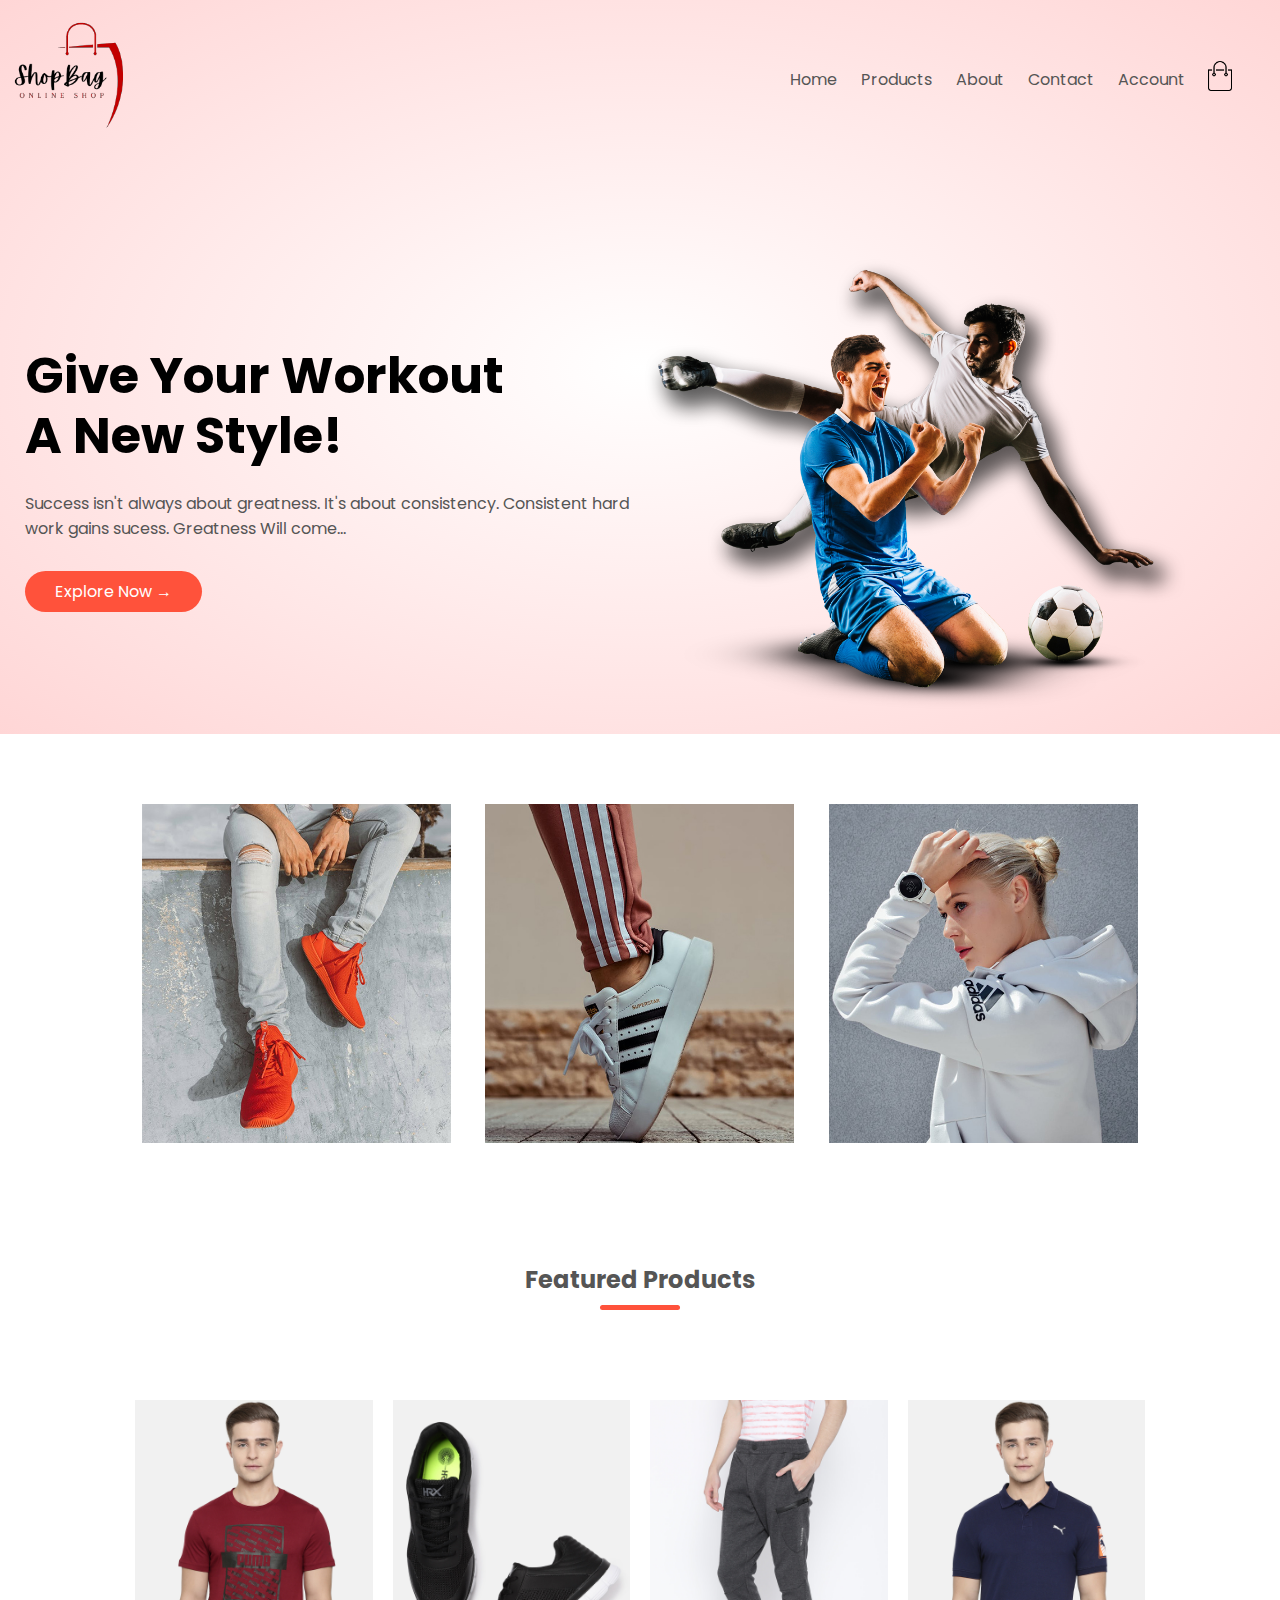
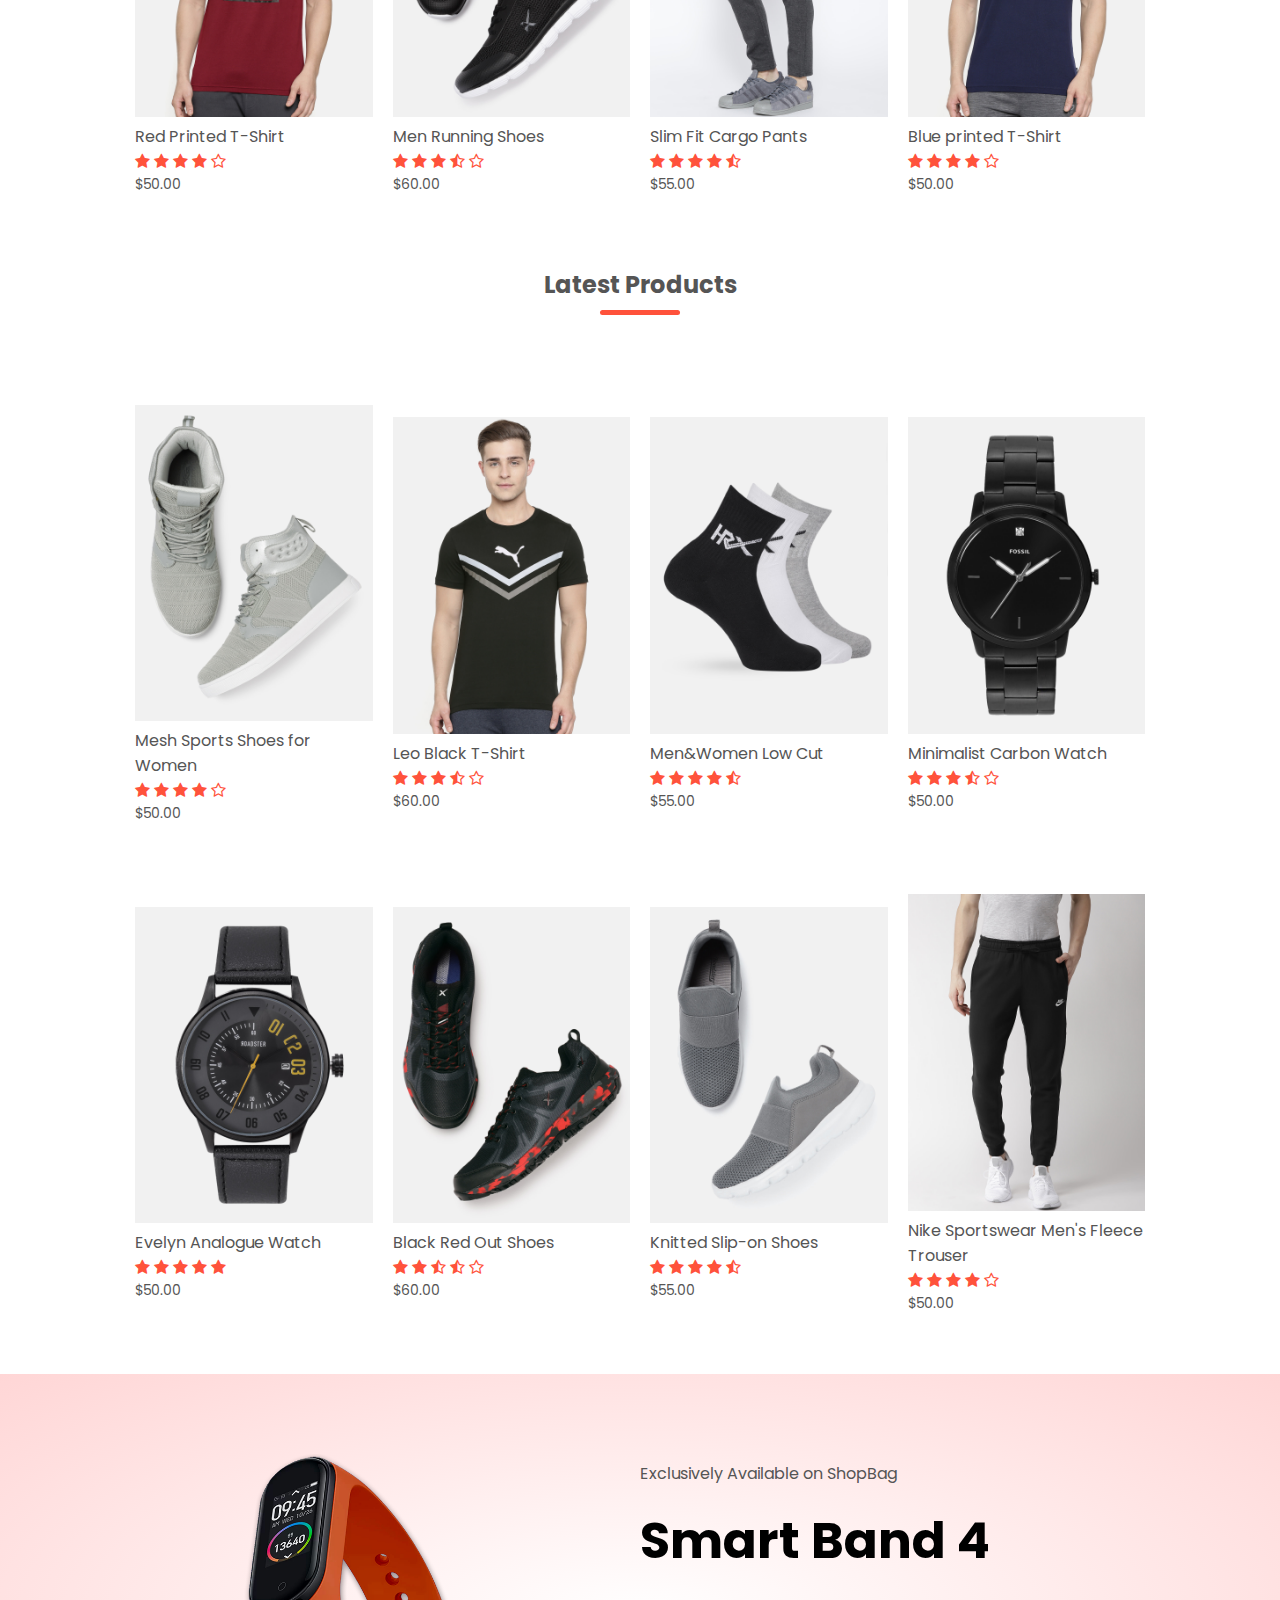
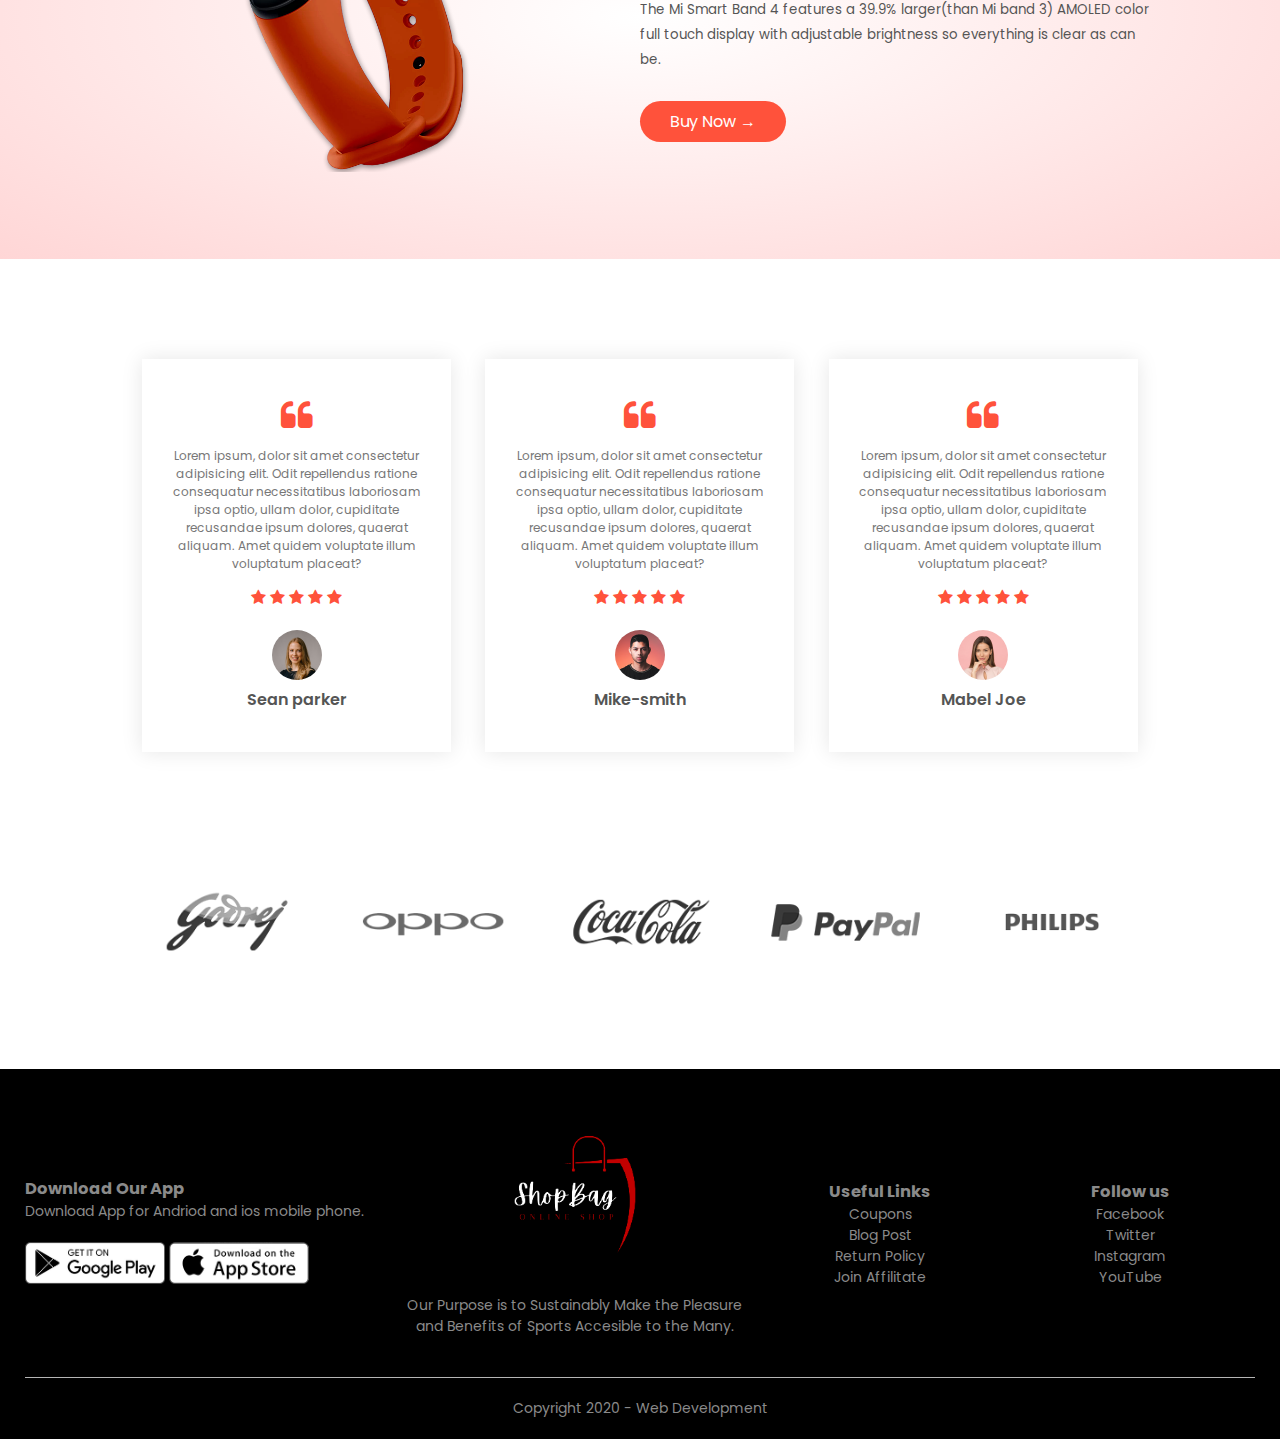
<file: index.html>
<!DOCTYPE html>
<html lang="en">
<head>
    <meta charset="UTF-8">
    <meta http-equiv="X-UA-Compatible" content="IE=edge">
    <meta name="viewport" content="width=device-width, initial-scale=1.0">
    <title>ShopBag | Ecommerce Website</title>
    <link rel="stylesheet" href="style.css">
    <link rel="preconnect" href="https://fonts.googleapis.com">
    <link rel="preconnect" href="https://fonts.gstatic.com" crossorigin>
    <link href="https://fonts.googleapis.com/css2?family=Poppins:wght@300;400;500;600;700&display=swap" rel="stylesheet">
    <link rel="stylesheet" href="https://stackpath.bootstrapcdn.com/font-awesome/4.7.0/css/font-awesome.min.css">
</head>
<body>
<div class="header"> 
    <div class="container">
        <div class="navbar">
            <div class="logo">
                <img src="images/logo.png" width="125px">
            </div>
            <nav>
                <ul id="MenuItems">
                    <li><a href="index.html">Home</a></li>
                    <li><a href="products.html">Products</a></li>
                    <li><a href="">About</a></li>
                    <li><a href="">Contact</a></li>
                    <li><a href="">Account</a></li>
                </ul>
            </nav>
            <a href="cart.html"><img src="images/cart.png" alt="" width="30px" height="30px" class="cart"></a>
            <img src="images/menu.png" class="menu-icon">
        </div>
        <div class="row">
            <div class="col-2">
                <h1>Give Your Workout<br>A New Style!</h1>
                <p>Success isn't always about greatness. It's about consistency. Consistent hard work gains sucess. Greatness Will come...</p>
                <a href="" class="btn">Explore Now &#8594;</a>
            </div>
            <div class="col-2">
                <img src="images/image1.png">
            </div>
        </div>
    </div>
</div>

<!-------------featured Categories------------>
<div class="categories">
    <div class="small-container">
        <div class="row">
            <div class="col-3">
                <img src="images/category-1.jpg" alt="">
            </div>
            <div class="col-3">
                <img src="images/category-2.jpg" alt="">
            </div>
            <div class="col-3">
                <img src="images/category-3.jpg" alt="">
            </div>
        </div>
    </div>
</div>
<!-------------featured products------------>
<div class="small-container">
    <h2 class="title">Featured Products</h2>
    <div class="row">
        <div class="col-4">
            <img src="images/product-1.jpg" alt="">
            <h4>Red Printed T-Shirt</h4>
            <div class="rating">
                <i class="fa fa-star"></i>
                <i class="fa fa-star"></i>
                <i class="fa fa-star"></i>
                <i class="fa fa-star"></i>
                <i class="fa fa-star-o"></i>
            </div>
            <p>$50.00</p>
        </div>

        <div class="col-4">
            <img src="images/product-2.jpg" alt="">
            <h4>Men Running Shoes</h4>
            <div class="rating">
                <i class="fa fa-star"></i>
                <i class="fa fa-star"></i>
                <i class="fa fa-star"></i>
                <i class="fa fa-star-half-o"></i>
                <i class="fa fa-star-o"></i>
            </div>
            <p>$60.00</p>
        </div>

        <div class="col-4">
            <img src="images/product-3.jpg" alt="">
            <h4>Slim Fit Cargo Pants</h4>
            <div class="rating">
                <i class="fa fa-star"></i>
                <i class="fa fa-star"></i>
                <i class="fa fa-star"></i>
                <i class="fa fa-star"></i>
                <i class="fa fa-star-half-o"></i>
            </div>
            <p>$55.00</p>
        </div>

        <div class="col-4">
            <img src="images/product-4.jpg" alt="">
            <h4>Blue printed T-Shirt</h4>
            <div class="rating">
                <i class="fa fa-star"></i>
                <i class="fa fa-star"></i>
                <i class="fa fa-star"></i>
                <i class="fa fa-star"></i>
                <i class="fa fa-star-o"></i>
            </div>
            <p>$50.00</p>
        </div>
    </div>

    <h2 class="title">Latest Products</h2>
    <div class="row">
        <div class="col-4">
            <img src="images/product-5.jpg" alt="">
            <h4>Mesh Sports Shoes for Women</h4>
            <div class="rating">
                <i class="fa fa-star"></i>
                <i class="fa fa-star"></i>
                <i class="fa fa-star"></i>
                <i class="fa fa-star"></i>
                <i class="fa fa-star-o"></i>
            </div>
            <p>$50.00</p>
        </div>

        <div class="col-4">
            <img src="images/product-6.jpg" alt="">
            <h4>Leo Black T-Shirt</h4>
            <div class="rating">
                <i class="fa fa-star"></i>
                <i class="fa fa-star"></i>
                <i class="fa fa-star"></i>
                <i class="fa fa-star-half-o"></i>
                <i class="fa fa-star-o"></i>
            </div>
            <p>$60.00</p>
        </div>

        <div class="col-4">
            <img src="images/product-7.jpg" alt="">
            <h4>Men&Women Low Cut </h4>
            <div class="rating">
                <i class="fa fa-star"></i>
                <i class="fa fa-star"></i>
                <i class="fa fa-star"></i>
                <i class="fa fa-star"></i>
                <i class="fa fa-star-half-o"></i>
            </div>
            <p>$55.00</p>
        </div>

        <div class="col-4">
            <img src="images/product-8.jpg" alt="">
            <h4>Minimalist Carbon Watch</h4>
            <div class="rating">
                <i class="fa fa-star"></i>
                <i class="fa fa-star"></i>
                <i class="fa fa-star"></i>
                <i class="fa fa-star-half-o"></i>
                <i class="fa fa-star-o"></i>
            </div>
            <p>$50.00</p>
        </div>
    </div>
    <div class="row">
        <div class="col-4">
            <img src="images/product-9.jpg" alt="">
            <h4>Evelyn Analogue Watch</h4>
            <div class="rating">
                <i class="fa fa-star"></i>
                <i class="fa fa-star"></i>
                <i class="fa fa-star"></i>
                <i class="fa fa-star"></i>
                <i class="fa fa-star"></i>
            </div>
            <p>$50.00</p>
        </div>
    
        <div class="col-4">
            <img src="images/product-10.jpg" alt="">
            <h4>Black Red Out Shoes</h4>
            <div class="rating">
                <i class="fa fa-star"></i>
                <i class="fa fa-star"></i>
                <i class="fa fa-star-half-o"></i>
                <i class="fa fa-star-half-o"></i>
                <i class="fa fa-star-o"></i>
            </div>
            <p>$60.00</p>
        </div>
    
        <div class="col-4">
            <img src="images/product-11.jpg" alt="">
            <h4>Knitted Slip-on Shoes</h4>
            <div class="rating">
                <i class="fa fa-star"></i>
                <i class="fa fa-star"></i>
                <i class="fa fa-star"></i>
                <i class="fa fa-star"></i>
                <i class="fa fa-star-half-o"></i>
            </div>
            <p>$55.00</p>
        </div>
    
        <div class="col-4">
            <img src="images/product-12.jpg" alt="">
            <h4>Nike Sportswear Men's Fleece Trouser</h4>
            <div class="rating">
                <i class="fa fa-star"></i>
                <i class="fa fa-star"></i>
                <i class="fa fa-star"></i>
                <i class="fa fa-star"></i>
                <i class="fa fa-star-o"></i>
            </div>
            <p>$50.00</p>
        </div>
    </div>
</div>
<!-- -------------Offer----------- -->
<div class="offer">
    <div class="small-container">
        <div class="row">
            <div class="col-2">
                <img src="images/exclusive.png" class="offer-img" >
            </div>
            <div class="col-2">
                <p>Exclusively Available on ShopBag</p>
                <h1>Smart Band 4</h1>
                <small>The Mi Smart Band 4 features a 39.9% larger(than Mi band 3) AMOLED color full touch display with adjustable brightness so everything is clear as can be.</small><br>
                <a href="" class="btn">Buy Now &#8594;</a>
            </div>
        </div>
    </div>
</div>
<!-- ---------testimonal-------- -->
<div class="testimonial">
    <div class="small-container">
        <div class="row">
            <div class="col-3">
                <i class="fa fa-quote-left"></i>
                <p>Lorem ipsum, dolor sit amet consectetur adipisicing elit. Odit repellendus ratione consequatur necessitatibus laboriosam ipsa optio, ullam dolor, cupiditate recusandae ipsum dolores, quaerat aliquam. Amet quidem voluptate illum voluptatum placeat?</p>
                <div class="rating">
                    <i class="fa fa-star"></i>
                    <i class="fa fa-star"></i>
                    <i class="fa fa-star"></i>
                    <i class="fa fa-star"></i>
                    <i class="fa fa-star"></i>
                </div>
                <img src="images/user-1.png">
                <h3>Sean parker</h3>
            </div>

            <div class="col-3">
                <i class="fa fa-quote-left"></i>
                <p>Lorem ipsum, dolor sit amet consectetur adipisicing elit. Odit repellendus ratione consequatur necessitatibus laboriosam ipsa optio, ullam dolor, cupiditate recusandae ipsum dolores, quaerat aliquam. Amet quidem voluptate illum voluptatum placeat?</p>
                <div class="rating">
                    <i class="fa fa-star"></i>
                    <i class="fa fa-star"></i>
                    <i class="fa fa-star"></i>
                    <i class="fa fa-star"></i>
                    <i class="fa fa-star"></i>
                </div>
                <img src="images/user-2.png">
                <h3>Mike-smith</h3>
            </div>

            <div class="col-3">
                <i class="fa fa-quote-left"></i>
                <p>Lorem ipsum, dolor sit amet consectetur adipisicing elit. Odit repellendus ratione consequatur necessitatibus laboriosam ipsa optio, ullam dolor, cupiditate recusandae ipsum dolores, quaerat aliquam. Amet quidem voluptate illum voluptatum placeat?</p>
                <div class="rating">
                    <i class="fa fa-star"></i>
                    <i class="fa fa-star"></i>
                    <i class="fa fa-star"></i>
                    <i class="fa fa-star"></i>
                    <i class="fa fa-star"></i>
                </div>
                <img src="images/user-3.png">
                <h3>Mabel Joe</h3>
            </div>
        </div>
    </div>
</div>

<!-- ----------brands----------- -->
<div class="brands">
    <div class="small-container">
        <div class="row">
           <div class="col-5">
            <img src="images/logo-godrej.png">
           </div>
           <div class="col-5">
            <img src="images/logo-oppo.png">
           </div> 
           <div class="col-5">
            <img src="images/logo-coca-cola.png">
           </div>
           <div class="col-5">
            <img src="images/logo-paypal.png">
           </div>
           <div class="col-5">
            <img src="images/logo-philips.png">
           </div>
        </div>
    </div>
</div>

<!-- ------------footer------------- -->
<div class="footer">
    <div class="container">
        <div class="row">
            <div class="footer-col-1">
                <h3>Download Our App</h3>
                <p>Download App for Andriod and ios mobile phone.</p>
                <div class="app-logo">
                    <img src="images/play-store.png">
                    <img src="images/app-store.png">
                </div>
            </div>
            <div class="footer-col-2">
                <img src="images/logo-white.png" alt="">
                <p>Our Purpose is to Sustainably Make the Pleasure and Benefits of Sports Accesible to the Many.</p>
            </div>
            <div class="footer-col-3">
                <h3>Useful Links</h3>
                <ul>
                    <li>Coupons</li>
                    <li>Blog Post</li>
                    <li>Return Policy</li>
                    <li>Join Affilitate</li>
                </ul>
            </div>
            <div class="footer-col-4">
                <h3>Follow us</h3>
                <ul>
                    <li>Facebook</li>
                    <li>Twitter</li>
                    <li>Instagram</li>
                    <li>YouTube</li>
                </ul>
            </div>
        </div>
        <hr>
        <p class="Copyright">Copyright 2020 - Web Development</p>
    </div>
</div>
</body>
</html>
</file>
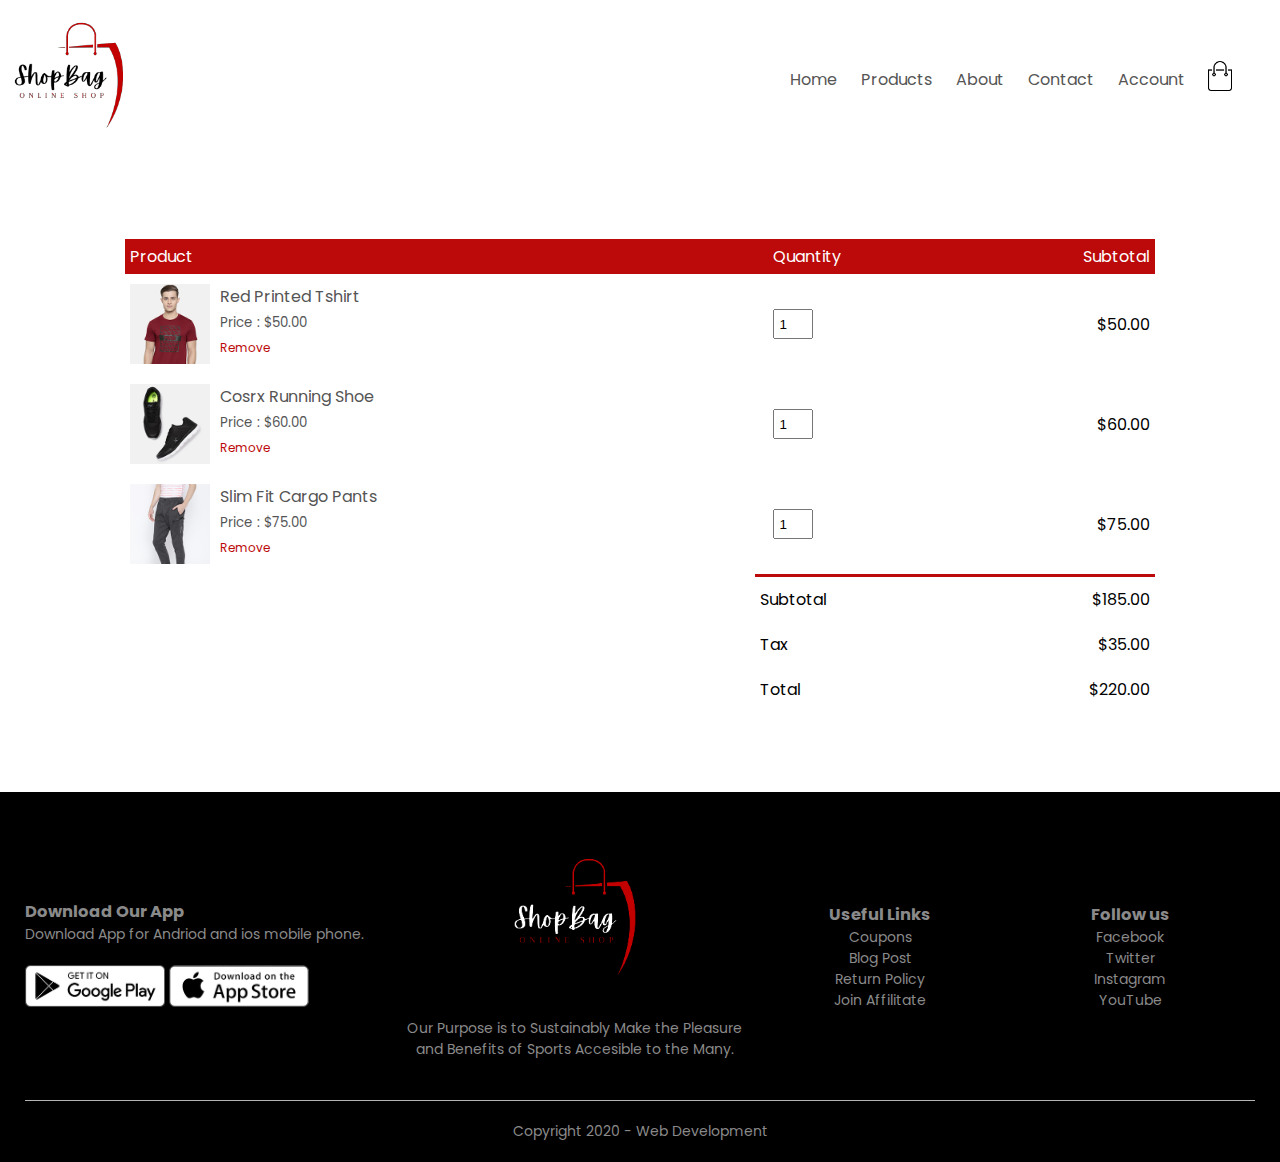
<file: cart.html>
<!DOCTYPE html>
<html lang="en">
<head>
    <meta charset="UTF-8">
    <meta http-equiv="X-UA-Compatible" content="IE=edge">
    <meta name="viewport" content="width=device-width, initial-scale=1.0">
    <title>Cart-Page</title>
    <link rel="stylesheet" href="style.css">
    <link rel="preconnect" href="https://fonts.googleapis.com">
    <link rel="preconnect" href="https://fonts.gstatic.com" crossorigin>
    <link href="https://fonts.googleapis.com/css2?family=Poppins:wght@300;400;500;600;700&display=swap" rel="stylesheet">
    <link rel="stylesheet" href="https://stackpath.bootstrapcdn.com/font-awesome/4.7.0/css/font-awesome.min.css">
</head>
<body>

    <div class="container">
        <div class="navbar">
            <div class="logo">
                <img src="images/logo.png" width="125px">
            </div>
            <nav>
                <ul id="MenuItems">
                    <li><a href="index.html">Home</a></li>
                    <li><a href="products.html">Products</a></li>
                    <li><a href="">About</a></li>
                    <li><a href="">Contact</a></li>
                    <li><a href="">Account</a></li>
                </ul>
            </nav>
            <a href="cart.html"><img src="images/cart.png" alt="" width="30px" height="30px" class="cart"></a>
            <img src="images/menu.png" class="menu-icon">
        </div>
    </div>

<!-- ------------cart details------- -->
<div class="small-container cart-page">
    <table>
        <tr>
            <th>Product</th>
            <th>Quantity</th>
            <th>Subtotal</th>
        </tr>
        <tr>
            <td>
                <div class="cart-info">
                    <img src="images/buy-1.jpg">
                    <div>
                    <p>Red Printed Tshirt</p>
                    <small>Price : $50.00</small>
                   <br>
                    <a href="">Remove</a>
                    </div>
                </div>
            </td>
            <td><input type="number" value="1"></td>
            <td>$50.00</td>
        </tr>
        <tr>
            <td>
                <div class="cart-info">
                    <img src="images/buy-2.jpg">
                    <div>
                    <p>Cosrx Running Shoe</p>
                    <small>Price : $60.00</small>
                   <br>
                    <a href="">Remove</a>
                    </div>
                </div>
            </td>
            <td><input type="number" value="1"></td>
            <td>$60.00</td>
        </tr>
        <tr>
            <td>
                <div class="cart-info">
                    <img src="images/buy-3.jpg">
                    <div>
                    <p>Slim Fit Cargo Pants</p>
                    <small>Price : $75.00</small>
                   <br>
                    <a href="">Remove</a>
                    </div>
                </div>
            </td>
            <td><input type="number" value="1"></td>
            <td>$75.00</td>
        </tr>
    </table>
        <div class="total-price">
            <table>
                <tr>
                    <td>Subtotal</td>
                    <td>$185.00</td>
                </tr>
                <tr>
                    <td>Tax</td>
                    <td>$35.00</td>
                </tr>
                <tr>
                    <td>Total</td>
                    <td>$220.00</td>
                </tr>
            </table>
        </div>







</div>



<!-- ------------footer------------- -->
<div class="footer">
    <div class="container">
        <div class="row">
            <div class="footer-col-1">
                <h3>Download Our App</h3>
                <p>Download App for Andriod and ios mobile phone.</p>
                <div class="app-logo">
                    <img src="images/play-store.png">
                    <img src="images/app-store.png">
                </div>
            </div>
            <div class="footer-col-2">
                <img src="images/logo-white.png" alt="">
                <p>Our Purpose is to Sustainably Make the Pleasure and Benefits of Sports Accesible to the Many.</p>
            </div>
            <div class="footer-col-3">
                <h3>Useful Links</h3>
                <ul>
                    <li>Coupons</li>
                    <li>Blog Post</li>
                    <li>Return Policy</li>
                    <li>Join Affilitate</li>
                </ul>
            </div>
            <div class="footer-col-4">
                <h3>Follow us</h3>
                <ul>
                    <li>Facebook</li>
                    <li>Twitter</li>
                    <li>Instagram</li>
                    <li>YouTube</li>
                </ul>
            </div>
        </div>
        <hr>
        <p class="Copyright">Copyright 2020 - Web Development</p>
    </div>
</div>














</body>
</html>
</file>
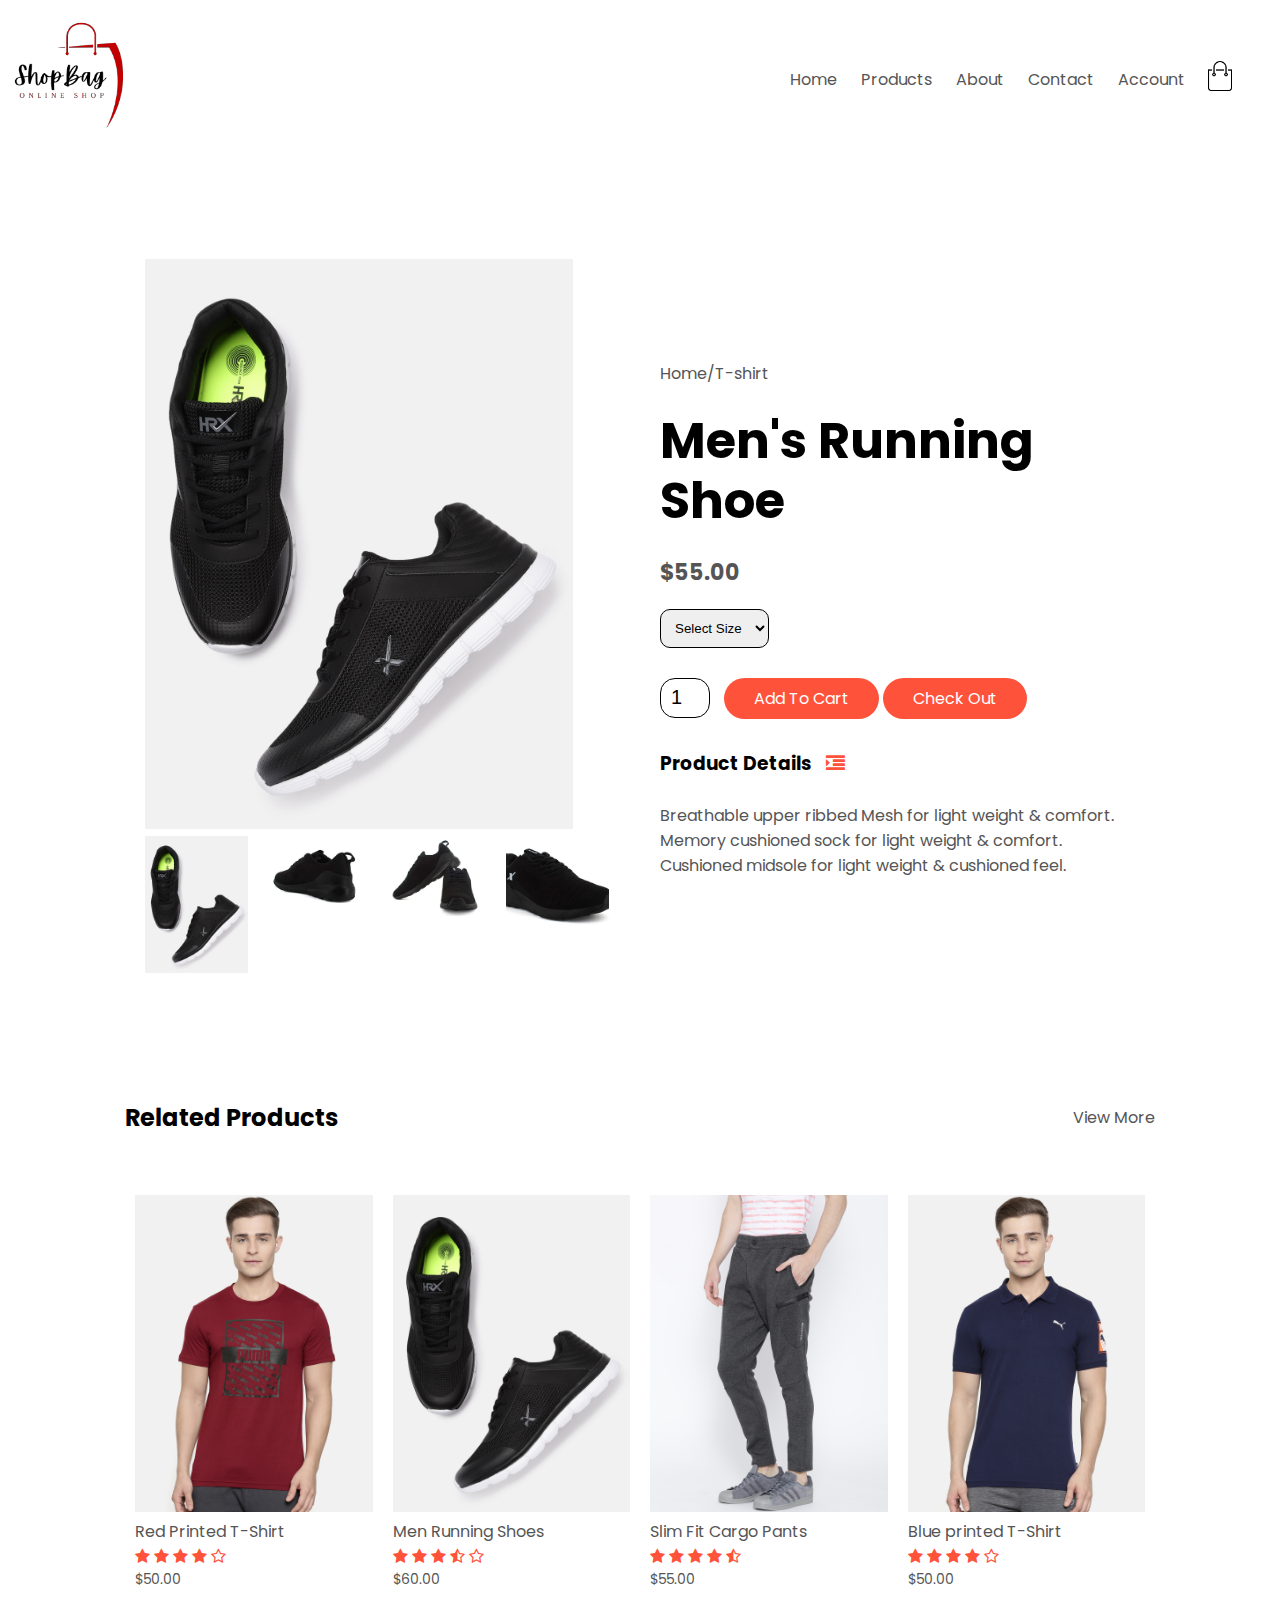
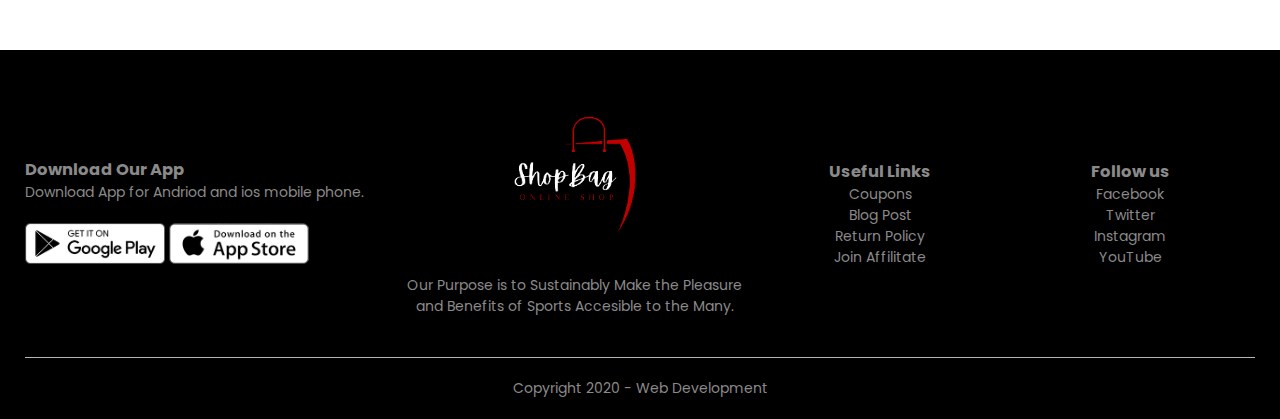
<file: prod2.html>
<!DOCTYPE html>
<html lang="en">
<head>
    <meta charset="UTF-8">
    <meta http-equiv="X-UA-Compatible" content="IE=edge">
    <meta name="viewport" content="width=device-width, initial-scale=1.0">
    <title>Product 2</title>
    <link rel="stylesheet" href="style.css">
    <link rel="preconnect" href="https://fonts.googleapis.com">
    <link rel="preconnect" href="https://fonts.gstatic.com" crossorigin>
    <link href="https://fonts.googleapis.com/css2?family=Poppins:wght@300;400;500;600;700&display=swap" rel="stylesheet">
    <link rel="stylesheet" href="https://stackpath.bootstrapcdn.com/font-awesome/4.7.0/css/font-awesome.min.css">
</head>
<body>

    <div class="container">
        <div class="navbar">
            <div class="logo">
                <img src="images/logo.png" width="125px">
            </div>
            <nav>
                <ul id="MenuItems">
                    <li><a href="index.html">Home</a></li>
                    <li><a href="products.html">Products</a></li>
                    <li><a href="">About</a></li>
                    <li><a href="">Contact</a></li>
                    <li><a href="">Account</a></li>
                </ul>
            </nav>
            <a href="cart.html"><img src="images/cart.png" alt="" width="30px" height="30px" class="cart"></a>
            <img src="images/menu.png" class="menu-icon">
        </div>
    </div>



    <!-- ------single product details------- -->

    <div class="small-container single-product">
    <div class="row">
    <div class="col-2">
    <img src="images/product-2.jpg" width="100%" id="ProductImg">
    <div class="small-img-row">
    <div class="small-img-col">
        <img src="images/product-2.jpg" width="100%" class="small-img">
    </div>
    <div class="small-img-col">
        <img src="images/change-2.jpg" width="100%" class="small-img">
    </div>
    <div class="small-img-col">
        <img src="images/change-3.jpg" width="100%" class="small-img">
    </div>
    <div class="small-img-col">
        <img src="images/change-4.jpg" width="100%" class="small-img">
    </div>
    </div>


            </div>
            <div class="col-2">
                <p>Home/T-shirt</p>
                <h1>Men's Running Shoe</h1>
                <h4>$55.00</h4>
                <select name="" id="">
                    <option value="">Select Size</option>
                    <option value="">XXL</option>
                    <option value="">XL</option>
                    <option value="">L</option>
                    <option value="">M</option>
                    <option value="">S</option>
                    <option value="">XS</option>
                </select>
                <input type="number" value="1">
                <a href="" class="btn">Add To Cart</a>
                <a href="cart.html" class="btn">Check Out</a>
                <h3>Product Details <i class="fa fa-indent"></i></h3><br>
                <p>Breathable upper ribbed Mesh for light weight & comfort. Memory cushioned sock for light weight & comfort. Cushioned midsole for light weight & cushioned feel.</p>
            </div>
        </div>
    </div>



    <!-- ------------title---------- -->
   <div class="small-container">
    <div class="row row-2">
        <h2>Related Products</h2>
        <p>View More</p>
    </div>
   </div>
    




<!-- -------------products------ -->
<div class="small-container">
       
    <div class="row">
        <div class="col-4">
            <img src="images/product-1.jpg" alt="">
            <h4>Red Printed T-Shirt</h4>
            <div class="rating">
                <i class="fa fa-star"></i>
                <i class="fa fa-star"></i>
                <i class="fa fa-star"></i>
                <i class="fa fa-star"></i>
                <i class="fa fa-star-o"></i>
            </div>
            <p>$50.00</p>
        </div>

        <div class="col-4">
            <img src="images/product-2.jpg" alt="">
            <h4>Men Running Shoes</h4>
            <div class="rating">
                <i class="fa fa-star"></i>
                <i class="fa fa-star"></i>
                <i class="fa fa-star"></i>
                <i class="fa fa-star-half-o"></i>
                <i class="fa fa-star-o"></i>
            </div>
            <p>$60.00</p>
        </div>

        <div class="col-4">
            <img src="images/product-3.jpg" alt="">
            <h4>Slim Fit Cargo Pants</h4>
            <div class="rating">
                <i class="fa fa-star"></i>
                <i class="fa fa-star"></i>
                <i class="fa fa-star"></i>
                <i class="fa fa-star"></i>
                <i class="fa fa-star-half-o"></i>
            </div>
            <p>$55.00</p>
        </div>

        <div class="col-4">
            <img src="images/product-4.jpg" alt="">
            <h4>Blue printed T-Shirt</h4>
            <div class="rating">
                <i class="fa fa-star"></i>
                <i class="fa fa-star"></i>
                <i class="fa fa-star"></i>
                <i class="fa fa-star"></i>
                <i class="fa fa-star-o"></i>
            </div>
            <p>$50.00</p>
        </div>
    </div>


</div>



<!-- ------------footer------------- -->
<div class="footer">
    <div class="container">
        <div class="row">
            <div class="footer-col-1">
                <h3>Download Our App</h3>
                <p>Download App for Andriod and ios mobile phone.</p>
                <div class="app-logo">
                    <img src="images/play-store.png">
                    <img src="images/app-store.png">
                </div>
            </div>
            <div class="footer-col-2">
                <img src="images/logo-white.png" alt="">
                <p>Our Purpose is to Sustainably Make the Pleasure and Benefits of Sports Accesible to the Many.</p>
            </div>
            <div class="footer-col-3">
                <h3>Useful Links</h3>
                <ul>
                    <li>Coupons</li>
                    <li>Blog Post</li>
                    <li>Return Policy</li>
                    <li>Join Affilitate</li>
                </ul>
            </div>
            <div class="footer-col-4">
                <h3>Follow us</h3>
                <ul>
                    <li>Facebook</li>
                    <li>Twitter</li>
                    <li>Instagram</li>
                    <li>YouTube</li>
                </ul>
            </div>
        </div>
        <hr>
        <p class="Copyright">Copyright 2020 - Web Development</p>
    </div>
</div>


<script>
    var ProductImg = document.getElementById("ProductImg");
    var SmallImg = document.getElementsByClassName("small-img");

    SmallImg[0].onclick = function()
    {
        ProductImg.src = SmallImg[0].src;
    }
    SmallImg[1].onclick = function()
    {
        ProductImg.src = SmallImg[1].src;
    }
    SmallImg[2].onclick = function()
    {
        ProductImg.src = SmallImg[2].src;
    }
    SmallImg[3].onclick = function()
    {
        ProductImg.src = SmallImg[3].src;
    }
</script>











</body>
</html>
</file>
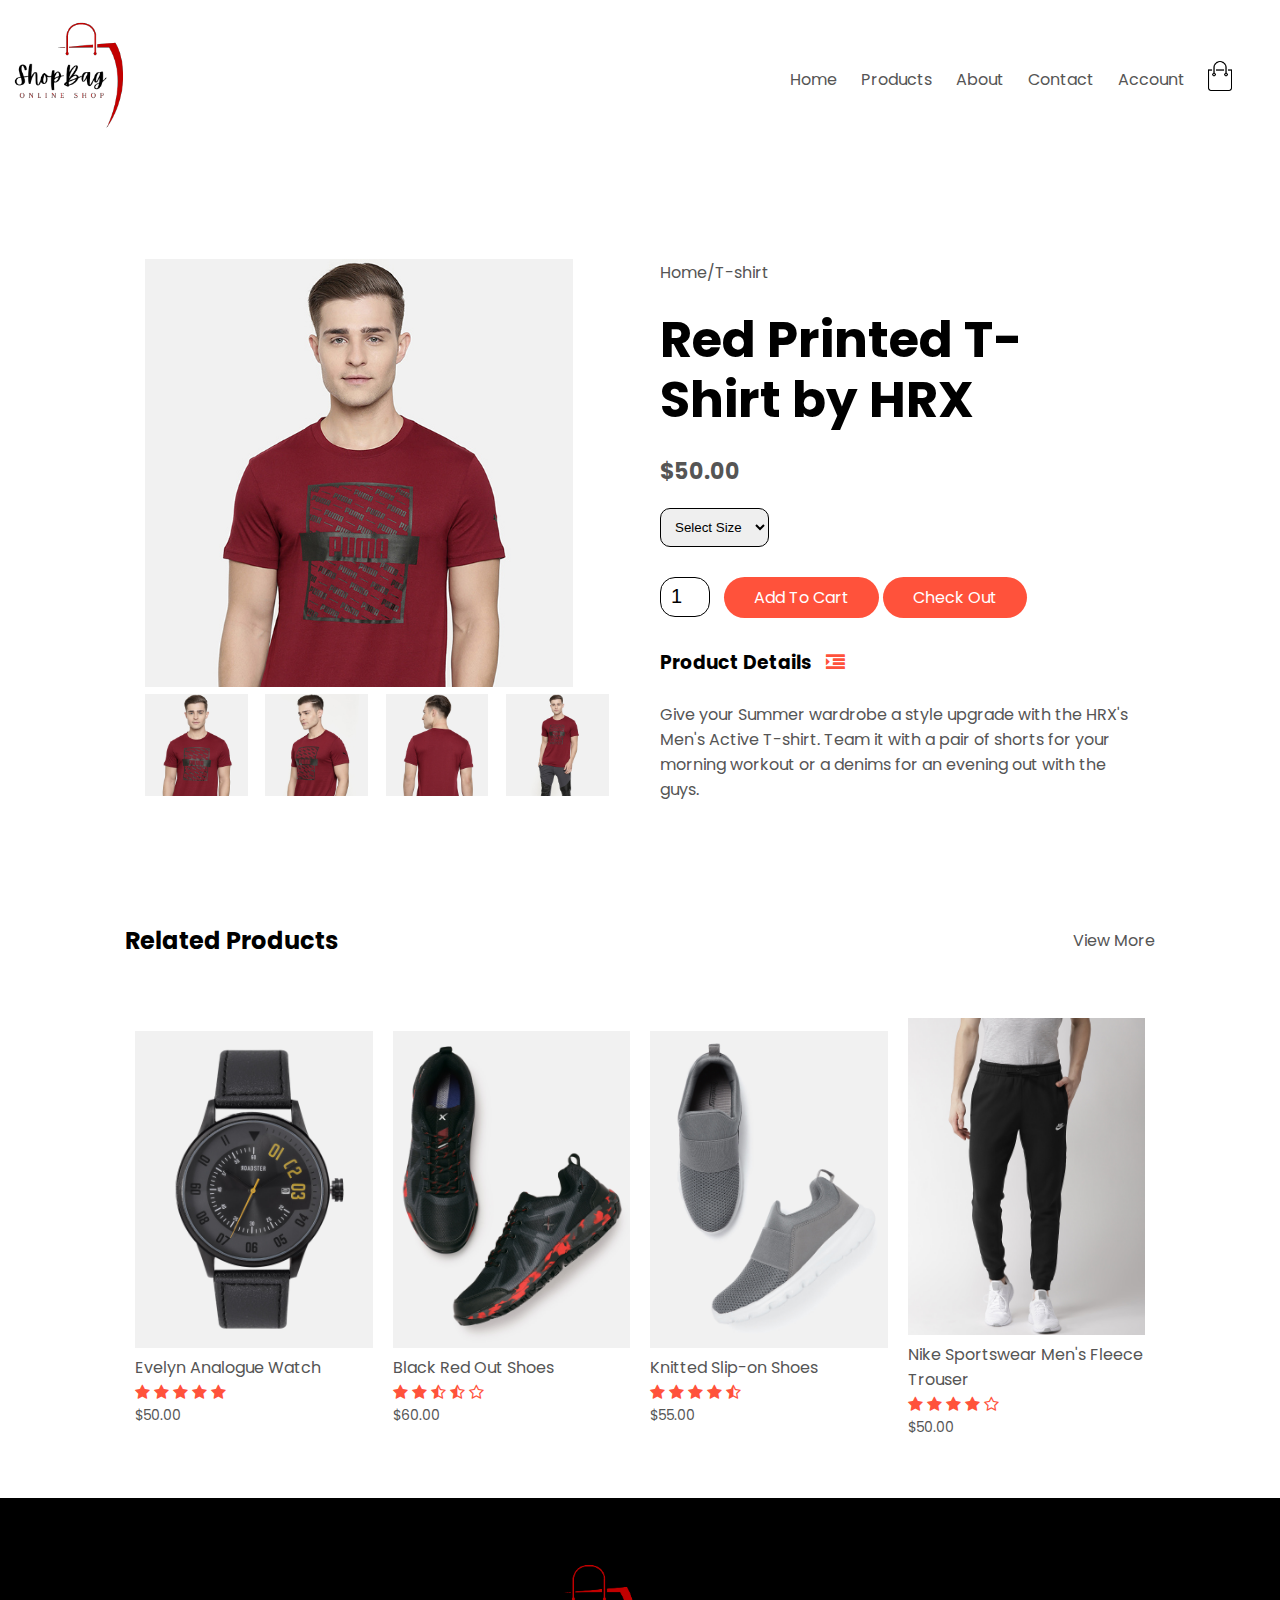
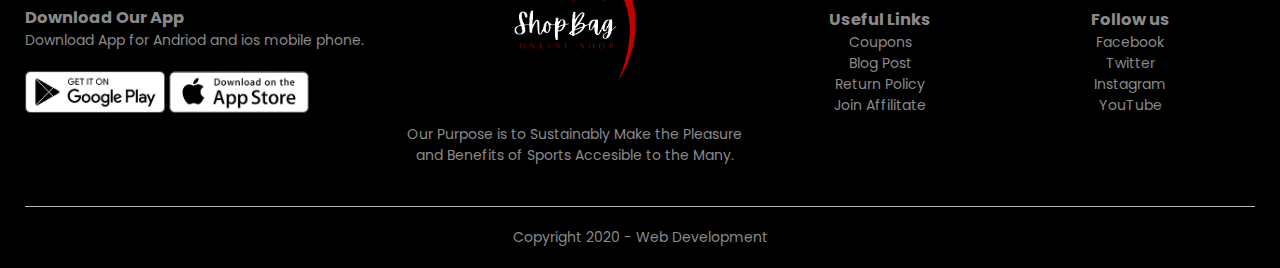
<file: product-details.html>
<!DOCTYPE html>
<html lang="en">
<head>
    <meta charset="UTF-8">
    <meta http-equiv="X-UA-Compatible" content="IE=edge">
    <meta name="viewport" content="width=device-width, initial-scale=1.0">
    <title>Product Details</title>
    <link rel="stylesheet" href="style.css">
    <link rel="preconnect" href="https://fonts.googleapis.com">
    <link rel="preconnect" href="https://fonts.gstatic.com" crossorigin>
    <link href="https://fonts.googleapis.com/css2?family=Poppins:wght@300;400;500;600;700&display=swap" rel="stylesheet">
    <link rel="stylesheet" href="https://stackpath.bootstrapcdn.com/font-awesome/4.7.0/css/font-awesome.min.css">
</head>
<body>

    <div class="container">
        <div class="navbar">
            <div class="logo">
                <img src="images/logo.png" width="125px">
            </div>
            <nav>
                <ul id="MenuItems">
                    <li><a href="index.html">Home</a></li>
                    <li><a href="products.html">Products</a></li>
                    <li><a href="">About</a></li>
                    <li><a href="">Contact</a></li>
                    <li><a href="">Account</a></li>
                </ul>
            </nav>
            <a href="cart.html"><img src="images/cart.png" alt="" width="30px" height="30px" class="cart"></a>
            <img src="images/menu.png" class="menu-icon">
        </div>
    </div>



    <!-- ------single product details------- -->

    <div class="small-container single-product">
    <div class="row">
    <div class="col-2">
    <img src="images/gallery-1.jpg" width="100%" id="ProductImg">
    <div class="small-img-row">
    <div class="small-img-col">
        <img src="images/gallery-1.jpg" width="100%" class="small-img">
    </div>
    <div class="small-img-col">
        <img src="images/gallery-2.jpg" width="100%" class="small-img">
    </div>
    <div class="small-img-col">
        <img src="images/gallery-3.jpg" width="100%" class="small-img">
    </div>
    <div class="small-img-col">
        <img src="images/gallery-4.jpg" width="100%" class="small-img">
    </div>
    </div>


            </div>
            <div class="col-2">
                <p>Home/T-shirt</p>
                <h1>Red Printed T-Shirt by HRX</h1>
                <h4>$50.00</h4>
                <select name="" id="">
                    <option value="">Select Size</option>
                    <option value="">XXL</option>
                    <option value="">XL</option>
                    <option value="">L</option>
                    <option value="">M</option>
                    <option value="">S</option>
                    <option value="">XS</option>
                </select>
                <input type="number" value="1">
                <a href="" class="btn">Add To Cart</a>
                <a href="cart.html" class="btn">Check Out</a>
                <h3>Product Details <i class="fa fa-indent"></i></h3><br>
                <p>Give your Summer wardrobe a style upgrade with the HRX's Men's Active T-shirt. Team it with a pair of shorts for your morning workout or a denims for an evening out with the guys.</p>
            </div>
        </div>
    </div>



    <!-- ------------title---------- -->
   <div class="small-container">
    <div class="row row-2">
        <h2>Related Products</h2>
        <p>View More</p>
    </div>
   </div>
    




<!-- -------------products------ -->
<div class="small-container">
       
        <div class="row">
            <div class="col-4">
                <img src="images/product-9.jpg" alt="">
                <h4>Evelyn Analogue Watch</h4>
                <div class="rating">
                    <i class="fa fa-star"></i>
                    <i class="fa fa-star"></i>
                    <i class="fa fa-star"></i>
                    <i class="fa fa-star"></i>
                    <i class="fa fa-star"></i>
                </div>
                <p>$50.00</p>
            </div>
        
            <div class="col-4">
                <img src="images/product-10.jpg" alt="">
                <h4>Black Red Out Shoes</h4>
                <div class="rating">
                    <i class="fa fa-star"></i>
                    <i class="fa fa-star"></i>
                    <i class="fa fa-star-half-o"></i>
                    <i class="fa fa-star-half-o"></i>
                    <i class="fa fa-star-o"></i>
                </div>
                <p>$60.00</p>
            </div>
        
            <div class="col-4">
                <img src="images/product-11.jpg" alt="">
                <h4>Knitted Slip-on Shoes</h4>
                <div class="rating">
                    <i class="fa fa-star"></i>
                    <i class="fa fa-star"></i>
                    <i class="fa fa-star"></i>
                    <i class="fa fa-star"></i>
                    <i class="fa fa-star-half-o"></i>
                </div>
                <p>$55.00</p>
            </div>
        
            <div class="col-4">
                <img src="images/product-12.jpg" alt="">
                <h4>Nike Sportswear Men's Fleece Trouser</h4>
                <div class="rating">
                    <i class="fa fa-star"></i>
                    <i class="fa fa-star"></i>
                    <i class="fa fa-star"></i>
                    <i class="fa fa-star"></i>
                    <i class="fa fa-star-o"></i>
                </div>
                <p>$50.00</p>
            </div>
        </div>
    </div>


</div>



<!-- ------------footer------------- -->
<div class="footer">
    <div class="container">
        <div class="row">
            <div class="footer-col-1">
                <h3>Download Our App</h3>
                <p>Download App for Andriod and ios mobile phone.</p>
                <div class="app-logo">
                    <img src="images/play-store.png">
                    <img src="images/app-store.png">
                </div>
            </div>
            <div class="footer-col-2">
                <img src="images/logo-white.png" alt="">
                <p>Our Purpose is to Sustainably Make the Pleasure and Benefits of Sports Accesible to the Many.</p>
            </div>
            <div class="footer-col-3">
                <h3>Useful Links</h3>
                <ul>
                    <li>Coupons</li>
                    <li>Blog Post</li>
                    <li>Return Policy</li>
                    <li>Join Affilitate</li>
                </ul>
            </div>
            <div class="footer-col-4">
                <h3>Follow us</h3>
                <ul>
                    <li>Facebook</li>
                    <li>Twitter</li>
                    <li>Instagram</li>
                    <li>YouTube</li>
                </ul>
            </div>
        </div>
        <hr>
        <p class="Copyright">Copyright 2020 - Web Development</p>
    </div>
</div>


<script>
    var ProductImg = document.getElementById("ProductImg");
    var SmallImg = document.getElementsByClassName("small-img");

    SmallImg[0].onclick = function()
    {
        ProductImg.src = SmallImg[0].src;
    }
    SmallImg[1].onclick = function()
    {
        ProductImg.src = SmallImg[1].src;
    }
    SmallImg[2].onclick = function()
    {
        ProductImg.src = SmallImg[2].src;
    }
    SmallImg[3].onclick = function()
    {
        ProductImg.src = SmallImg[3].src;
    }
</script>











</body>
</html>
</file>
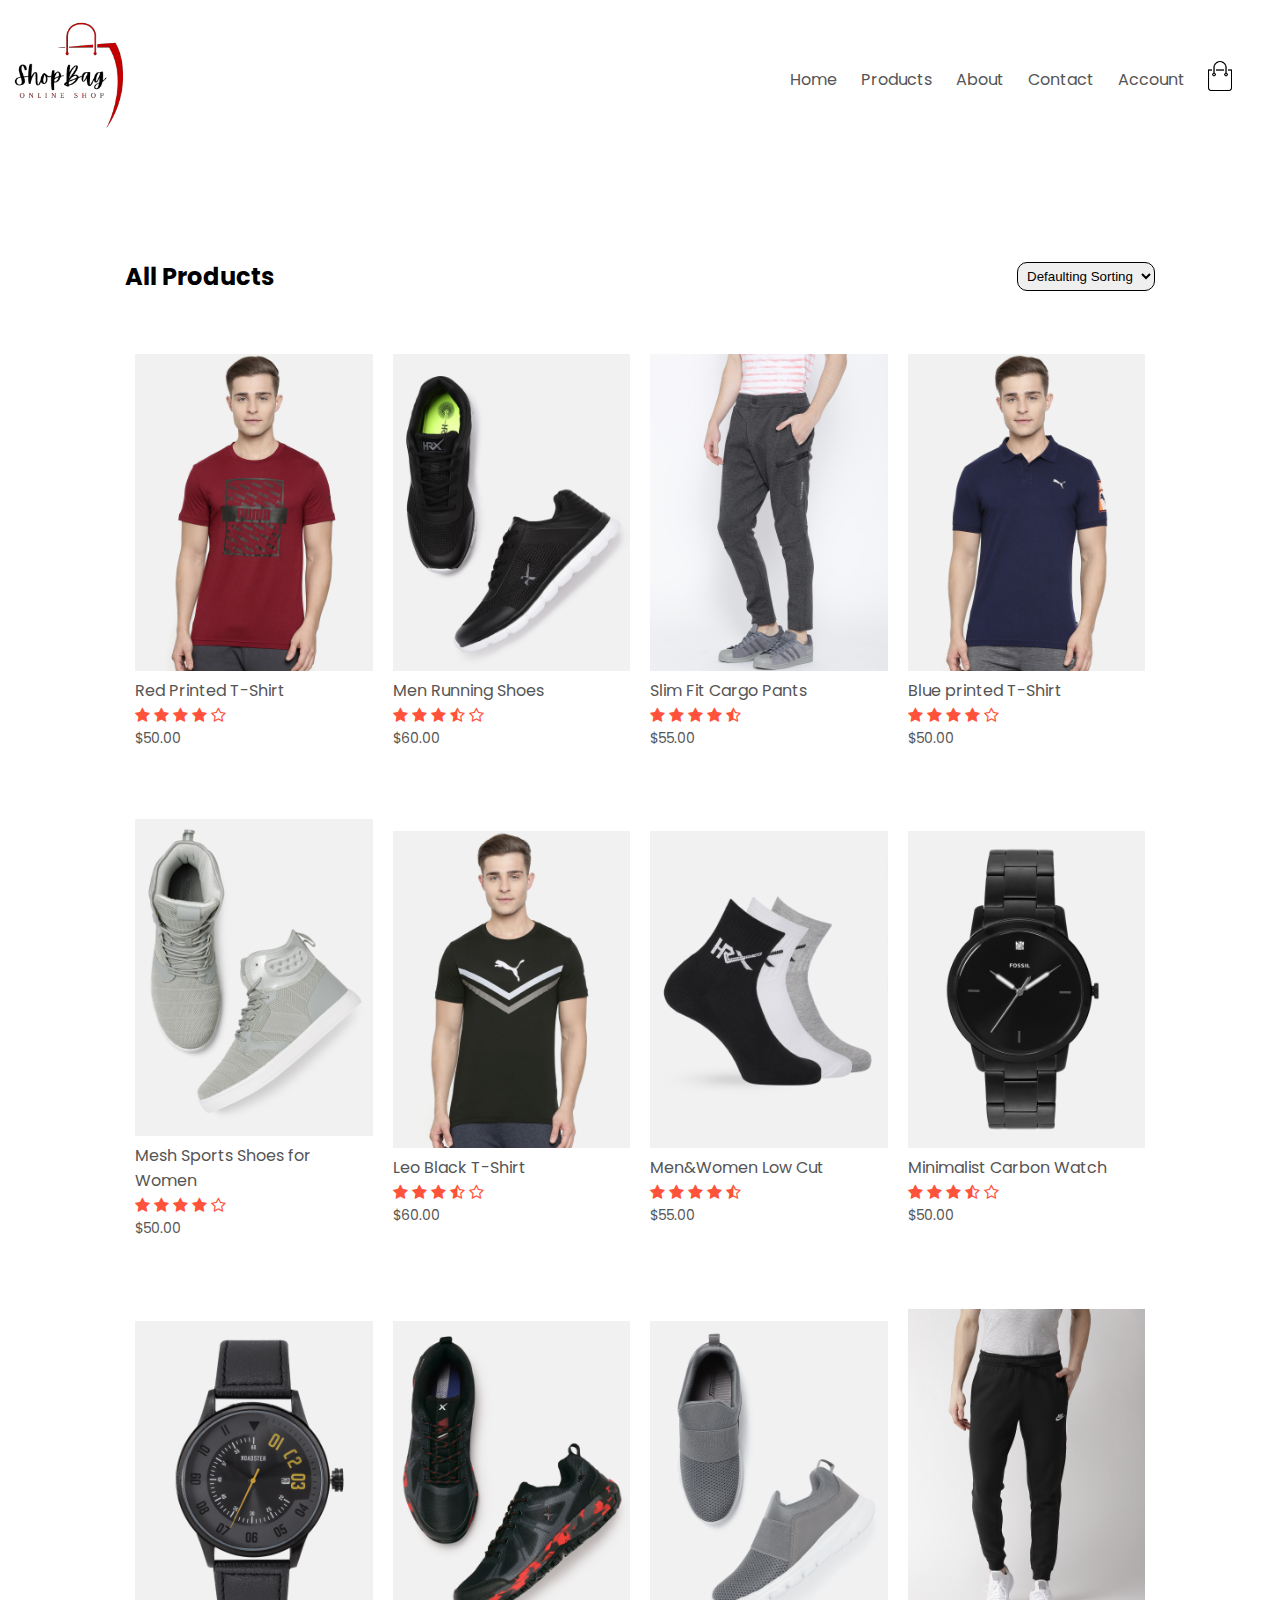
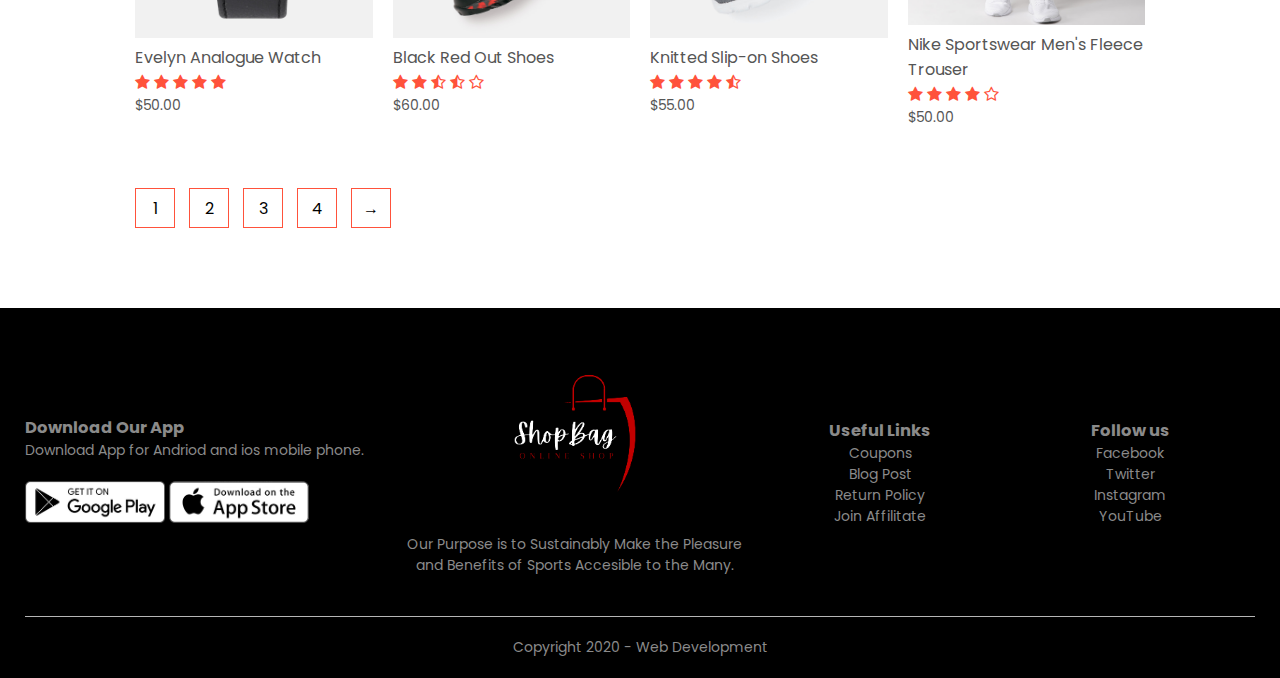
<file: products.html>
<!DOCTYPE html>
<html lang="en">
<head>
    <meta charset="UTF-8">
    <meta http-equiv="X-UA-Compatible" content="IE=edge">
    <meta name="viewport" content="width=device-width, initial-scale=1.0">
    <title>All Products - ShopBag</title>
    <link rel="stylesheet" href="style.css">
    <link rel="preconnect" href="https://fonts.googleapis.com">
    <link rel="preconnect" href="https://fonts.gstatic.com" crossorigin>
    <link href="https://fonts.googleapis.com/css2?family=Poppins:wght@300;400;500;600;700&display=swap" rel="stylesheet">
    <link rel="stylesheet" href="https://stackpath.bootstrapcdn.com/font-awesome/4.7.0/css/font-awesome.min.css">
</head>
<body>

    <div class="container">
        <div class="navbar">
            <div class="logo">
                <img src="images/logo.png" width="125px">
            </div>
            <nav>
                <ul id="MenuItems">
                    <li><a href="index.html">Home</a></li>
                    <li><a href="products.html">Products</a></li>
                    <li><a href="">About</a></li>
                    <li><a href="">Contact</a></li>
                    <li><a href="">Account</a></li>
                </ul>
            </nav>
            <a href="cart.html"><img src="images/cart.png" alt="" width="30px" height="30px" class="cart"></a>
            <img src="images/menu.png" class="menu-icon">
        </div>
    </div>
<div class="small-container">
    <div class="row row-2" >
        <h2>All Products</h2>
        <select name="" id="">
            <option >Defaulting Sorting</option>
            <option>Sort by Price</option>
            <option>Sort by popularity</option>
            <option>Sort by rating</option>
            <option>Sort by sale</option>
        </select>
    </div>


        <div class="row">
        <div class="col-4"> <a href=""></a>
            <a href="product-details.html"><img src="images/product-1.jpg" alt=""></a>
            <h4>Red Printed T-Shirt</h4>
            <div class="rating">
                <i class="fa fa-star"></i>
                <i class="fa fa-star"></i>
                <i class="fa fa-star"></i>
                <i class="fa fa-star"></i>
                <i class="fa fa-star-o"></i>
            </div>
            <p>$50.00</p>
        </div>

        <div class="col-4">
            <a href="prod2.html"><img src="images/product-2.jpg" alt=""></a>
            <h4>Men Running Shoes</h4>
            <div class="rating">
                <i class="fa fa-star"></i>
                <i class="fa fa-star"></i>
                <i class="fa fa-star"></i>
                <i class="fa fa-star-half-o"></i>
                <i class="fa fa-star-o"></i>
            </div>
            <p>$60.00</p>
        </div>

        <div class="col-4">
            <img src="images/product-3.jpg" alt="">
            <h4>Slim Fit Cargo Pants</h4>
            <div class="rating">
                <i class="fa fa-star"></i>
                <i class="fa fa-star"></i>
                <i class="fa fa-star"></i>
                <i class="fa fa-star"></i>
                <i class="fa fa-star-half-o"></i>
            </div>
            <p>$55.00</p>
        </div>

        <div class="col-4">
            <img src="images/product-4.jpg" alt="">
            <h4>Blue printed T-Shirt</h4>
            <div class="rating">
                <i class="fa fa-star"></i>
                <i class="fa fa-star"></i>
                <i class="fa fa-star"></i>
                <i class="fa fa-star"></i>
                <i class="fa fa-star-o"></i>
            </div>
            <p>$50.00</p>
        </div>
        <div class="row">
            <div class="col-4">
                <img src="images/product-5.jpg" alt="">
                <h4>Mesh Sports Shoes for Women</h4>
                <div class="rating">
                    <i class="fa fa-star"></i>
                    <i class="fa fa-star"></i>
                    <i class="fa fa-star"></i>
                    <i class="fa fa-star"></i>
                    <i class="fa fa-star-o"></i>
                </div>
                <p>$50.00</p>
            </div>
    
            <div class="col-4">
                <img src="images/product-6.jpg" alt="">
                <h4>Leo Black T-Shirt</h4>
                <div class="rating">
                    <i class="fa fa-star"></i>
                    <i class="fa fa-star"></i>
                    <i class="fa fa-star"></i>
                    <i class="fa fa-star-half-o"></i>
                    <i class="fa fa-star-o"></i>
                </div>
                <p>$60.00</p>
            </div>
    
            <div class="col-4">
                <img src="images/product-7.jpg" alt="">
                <h4>Men&Women Low Cut </h4>
                <div class="rating">
                    <i class="fa fa-star"></i>
                    <i class="fa fa-star"></i>
                    <i class="fa fa-star"></i>
                    <i class="fa fa-star"></i>
                    <i class="fa fa-star-half-o"></i>
                </div>
                <p>$55.00</p>
            </div>
    
            <div class="col-4">
                <img src="images/product-8.jpg" alt="">
                <h4>Minimalist Carbon Watch</h4>
                <div class="rating">
                    <i class="fa fa-star"></i>
                    <i class="fa fa-star"></i>
                    <i class="fa fa-star"></i>
                    <i class="fa fa-star-half-o"></i>
                    <i class="fa fa-star-o"></i>
                </div>
                <p>$50.00</p>
            </div>
        </div>
        <div class="row">
            <div class="col-4">
                <img src="images/product-9.jpg" alt="">
                <h4>Evelyn Analogue Watch</h4>
                <div class="rating">
                    <i class="fa fa-star"></i>
                    <i class="fa fa-star"></i>
                    <i class="fa fa-star"></i>
                    <i class="fa fa-star"></i>
                    <i class="fa fa-star"></i>
                </div>
                <p>$50.00</p>
            </div>
        
            <div class="col-4">
                <img src="images/product-10.jpg" alt="">
                <h4>Black Red Out Shoes</h4>
                <div class="rating">
                    <i class="fa fa-star"></i>
                    <i class="fa fa-star"></i>
                    <i class="fa fa-star-half-o"></i>
                    <i class="fa fa-star-half-o"></i>
                    <i class="fa fa-star-o"></i>
                </div>
                <p>$60.00</p>
            </div>
        
            <div class="col-4">
                <img src="images/product-11.jpg" alt="">
                <h4>Knitted Slip-on Shoes</h4>
                <div class="rating">
                    <i class="fa fa-star"></i>
                    <i class="fa fa-star"></i>
                    <i class="fa fa-star"></i>
                    <i class="fa fa-star"></i>
                    <i class="fa fa-star-half-o"></i>
                </div>
                <p>$55.00</p>
            </div>
        
            <div class="col-4">
                <img src="images/product-12.jpg" alt="">
                <h4>Nike Sportswear Men's Fleece Trouser</h4>
                <div class="rating">
                    <i class="fa fa-star"></i>
                    <i class="fa fa-star"></i>
                    <i class="fa fa-star"></i>
                    <i class="fa fa-star"></i>
                    <i class="fa fa-star-o"></i>
                </div>
                <p>$50.00</p>
            </div>
        </div>
    </div>

    <div class="page-btn">
        <span>1</span>
        <span>2</span>
        <span>3</span>
        <span>4</span>
        <span>&#8594;</span>
    </div>
</div>



<!-- ------------footer------------- -->
<div class="footer">
    <div class="container">
        <div class="row">
            <div class="footer-col-1">
                <h3>Download Our App</h3>
                <p>Download App for Andriod and ios mobile phone.</p>
                <div class="app-logo">
                    <img src="images/play-store.png">
                    <img src="images/app-store.png">
                </div>
            </div>
            <div class="footer-col-2">
                <img src="images/logo-white.png" alt="">
                <p>Our Purpose is to Sustainably Make the Pleasure and Benefits of Sports Accesible to the Many.</p>
            </div>
            <div class="footer-col-3">
                <h3>Useful Links</h3>
                <ul>
                    <li>Coupons</li>
                    <li>Blog Post</li>
                    <li>Return Policy</li>
                    <li>Join Affilitate</li>
                </ul>
            </div>
            <div class="footer-col-4">
                <h3>Follow us</h3>
                <ul>
                    <li>Facebook</li>
                    <li>Twitter</li>
                    <li>Instagram</li>
                    <li>YouTube</li>
                </ul>
            </div>
        </div>
        <hr>
        <p class="Copyright">Copyright 2020 - Web Development</p>
    </div>
</div>
</body>
</html>
</file>
<file: style.css>
*{
    margin: 0;
    padding:0;
    box-sizing: border-box;
}

body{
    font-family:'Poppins', sans-serif;
}
.navbar{
    display: flex;
    align-items: center;
    padding: 20px;
}
nav{
    flex:2;
    text-align: right; 
}
nav ul{
    display: inline;
    list-style-type: none;
}
nav ul li{
    display: inline-block;
    margin-right: 20px; 
}
.logo{
    margin-left:-40px;
}
a{
    text-decoration:none;
    color: #555;
}
p{
    color:#555;
}
.container{
    max-width: 1300px;
    margin:auto;
    padding-left: 25px;
    padding-right: 25px;   
}
.row{
    display: flex;
    align-items: center;
    flex-wrap: wrap;
    justify-content: space-around;

}
.col-2{
    flex-basis: 50%;
    min-width: 300px;
}
.col-2 img{
    max-width: 90%;
    padding: 10px 0;
}
.col-2 h1{
    font-size: 50px;
    line-height: 60px;
    margin: 25px 0 ;
}
.btn{
    display:inline-block;
    background: #ff523b;
    color: #fff;
    padding: 8px 30px;
    margin: 30px 0;
    border-radius: 30px ;
    transition: background 0.5s
}
.btn:hover{
    background: #563434;
}
.header{
    background: radial-gradient(#fff, #ffd6d6);
}
.header .row{
    margin-top: 70px;

}
.categories{
    margin: 70px 0;

}
.col-3{
    flex-basis: 30%;
    min-width: 250px;
    margin-bottom: 30px;
}
.col-3 img{
    width :100%;
}
.small-container{
    max-width: 1080px;
    margin: auto;
    padding-left: 25px;
    padding-right: 25px;
}
.col-4{
    flex-basis: 25%;
    padding: 10px;
    min-width: 200px;
    margin-bottom: 50px;
    transition: transform 0.5s;
}
.col-4 img{
    width:100%;
}
.title{
    text-align: center;
    margin: 0 auto 80px;
    position : relative;
    line-height : 60px;
    color: #555;
}
.title::after{
    content:'';
    background: #ff523b;
    width: 80px;
    height: 5px;
    border-radius:5px;
    position:absolute;
    bottom: 0;
    left: 50%;
    transform: translateX(-50%);
}
h4{
    color:#555;
    font-weight:normal;
}
.col-4 p{
    font-size: 14px;
}
.rating .fa{
    color:#ff523b;
}
.col-4:hover{
    transform: translateY(-5px);
}
.offer{
    background: radial-gradient(#fff, #ffd6d6);
    padding: 30px 0;
}
.col-2 .offer-img{
    padding:50px;
}
small{
    color:#555;
}

.testimonial{
    padding-top: 100px;

}
.testimonial .col-3{
    text-align: center;
    padding: 40px 20px;
    box-shadow: 0 0 20px 0px rgba(0,0,0,0.1) ;
    cursor:pointer;
    transition:transform 0.5s;
}
.testimonial .col-3 img{
    width: 50px;
    margin-top: 20px;
    border-radius: 50%;

}
.testimonial .col-3:hover{
    transform: translateY(-10px);

}
.fa.fa-quote-left{
    font-size: 34px;
    color:#ff523b;
}
.col-3 p{
    font-size:12px;
    margin: 12px 0;
    color: #777
}
.testimonial .col-3 h3{
    font-weight: 600;
    color:#555;
    font-size: 16px;
}
.brands{
    margin:100px auto;
}
.col-5{
    width:160px;
}
.col-5 img{
    width:100%;
    cursor:pointer;
    filter:grayscale(100);
}
.col-5 img:hover{
    filter:grayscale(0);
}
.footer{
    background: #000;
    color:#8a8a8a;
    font-size: 14px;
    padding: 60px 0 20px;
}
.footer p{
    color:#8a8a8a;    
}
.footer-col-1, .footer-col-2, .footer-col-3, .footer-col-4{
min-width: 250px;
margin-bottom: 20px;
}
.footer-col-1{
    flex-basis: 30%;
}
.footer-col-2{
    flex:1;
    text-align: center;
}
.footer-col-2 img{
    width:180px;
    margin-bottom:20px;
}
.footer-col-3, .footer-col-4{
    flex-basis: 12%;
    text-align: center;
}
ul{
  list-style-type: none;  
}
.app-logo{
    margin-top: 20px;
}
.app-logo img{
    width:140px;

}
.footer hr{
    border: none;
    background: #b5b5b5;
    height:1px;
    margin:20px 0;
}
.Copyright{
   text-align:center; 
}
.menu-icon{
    width:28px;
    margin-left:20px;
    display:none;
}
.page-btn{
    margin:0 auto 80px;


}
.page-btn span{
    display: inline-block;
    border: 1px solid #ff523b;
    margin-left: 10px;
    width: 40px;
    height: 40px;
    text-align: center;
    line-height:40px ;
    cursor: pointer;
}
.page-btn span:hover{
    background-color: #ff523b;
    color: #fff;
}

/* -------------All Products--------------- */
.row-2{
    justify-content:space-between ;
    margin:100px auto 50px;

}
select{
    border: 1px solid;
    border-radius: 10px;
    padding: 5px;
}
select:focus{
    outline:none;
}
/* ---------Single Product Details------------ */
.single-product{
    margin-top: 80px;

}

.single-product .col-2 img{
    padding:0;
}
.single-product .col-2{
    padding:20px;
}
.single-product h4{
    margin: 20px 0;
    font-size: 22px;
    font-weight:bold;
}
.single-product select{
    display: block;
    padding: 10px;
    margin-top: 20px;
}
.single-product input{
    width:50px;
    height: 40px;
    padding-left:10px;
    font-size: 20px;
    margin-right: 10px ;
    border:1px solid;
    border-radius:15px;
}
input:focus{
    outline: none;
}
.single-product .fa{
    color: #ff523b;
    margin-left:10px ;
}
.small-img-row{
    display: flex;
    justify-content: space-between;
}
.small-img-col{
    flex-basis: 24%;
    cursor:pointer;
}
.cart-page{
    margin: 80px auto;
}
table{
   width : 100%;
   border-collapse: collapse; 
}
.cart-info{
    display: flex;
    flex-wrap: wrap;
}
th{
    text-align: left;
    Padding : 5px;
    color:#fff;
    background: #bc0a0a;
    font-weight: normal;
}
td{
    padding: 10px 5px;
}
td input{
    width : 40px;
    height: 30px;
    padding: 5px;

}
td a{
    color: #bc0a0a;
    font-size: 12px;
}
td img{
    width: 80px;
    height: 80px;
    margin-right: 10px;
}
.total-price{
    display: flex;
    justify-content: flex-end;
}
.total-price table{
    border-top: 3px solid #bc0a0a;
    width: 100%;
    max-width: 400px;

}
td:last-child{
    text-align: right;
}
th:last-child{
    text-align: right;
}
/* ----------media query on menu------------ */

@media only screen and (max-width : 800px){

    nav ul{
        position: absolute;
        top : 70px;
        left:0;
        background:none;
        width:100%;
        overflow: hidden;
        transition: max-height 0.5;
    }
    nav ul li{
        display:block;
        margin-right: 40px;
        margin-top: 10px;
        margin-bottom: 10px;
        overflow: hidden;
    }
    nav ul li a{
       color:#555;
    }
    .menu-icon{
        display:block;
        cursor:pointer;
      
    }
    .menu-icon, .cart{
        margin-top: -40px;  
    }
}

/* ----------media query on 600 screen size------------ */
@media only screen and (max-width : 800px){
    .row{
        text-align: center;
    }
    .col-2, .col-3, .col-4{
        flex-basis:100%;
    }
    .single-product .row{
        text-align: left;
    }
    .single-product .col-2{
        padding: 20px 0;
    }
    .single-product h1{
        font-size:26px ;
        line-height: 26px;
    }
    .cart-info p{
        display: none;
    }
}
</file>
